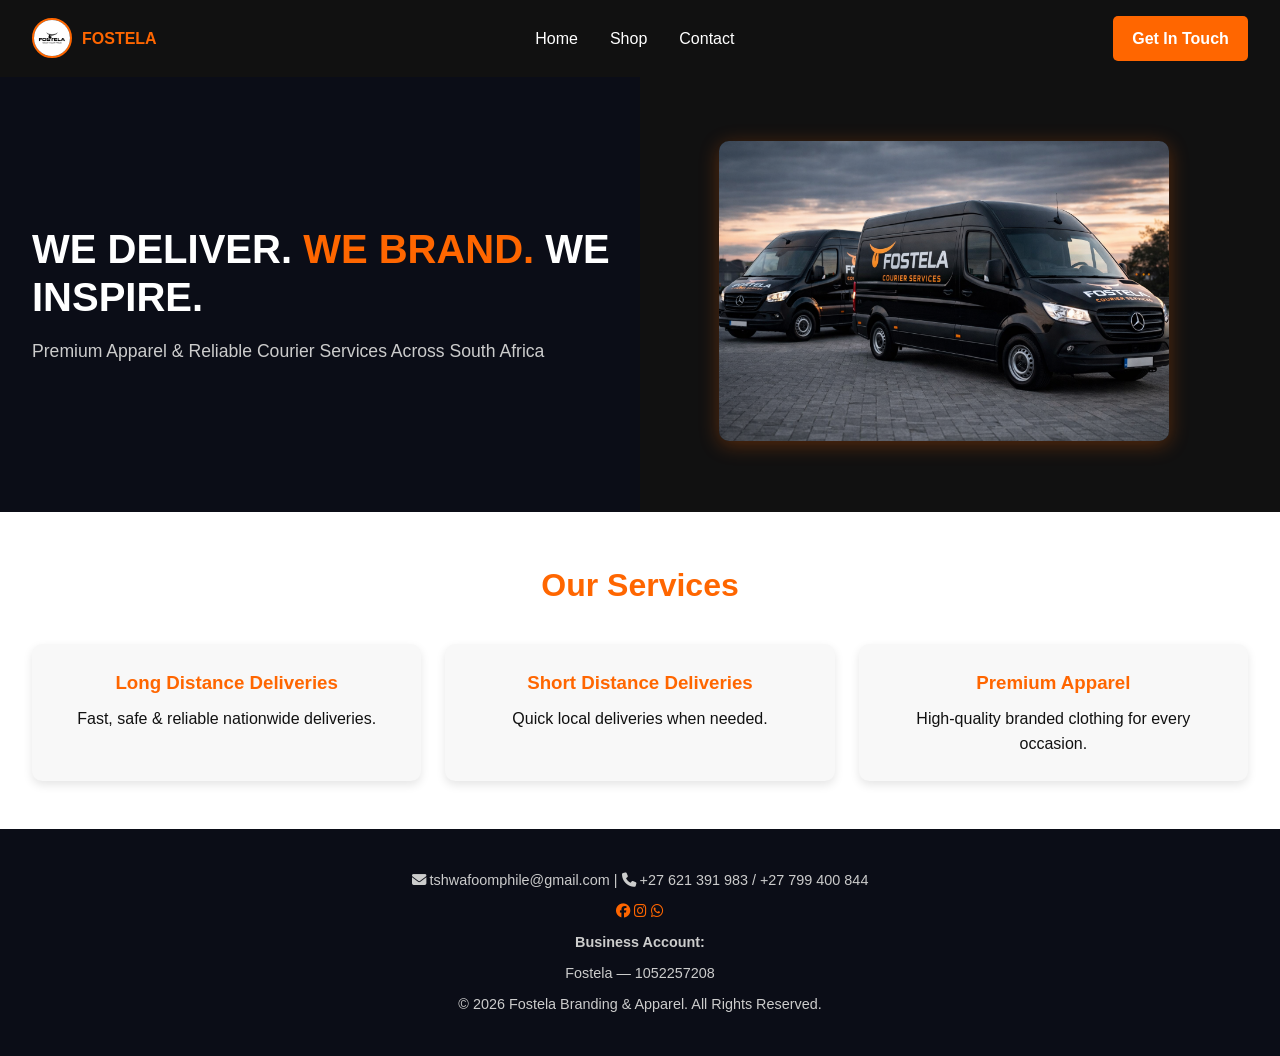
<file: index.html>
<!DOCTYPE html>
<html lang="en">
<head>
  <meta charset="UTF-8" />
  <meta name="viewport" content="width=device-width, initial-scale=1.0" />
  <title>Fostela Branding & Apparel</title>
  <link rel="stylesheet" href="style.css" />
  <link rel="stylesheet" href="https://cdnjs.cloudflare.com/ajax/libs/font-awesome/6.5.0/css/all.min.css">

</head>
<body>
  <!-- Navigation -->
  <header>
    <nav class="navbar">
      <div class="logo">
        <img src="logo.jpg" alt="Fostela Logo" />
        <span>FOSTELA</span>
      </div>
      <div class="hamburger" id="hamburger"><span></span><span></span><span></span></div>
      <ul class="nav-links" id="navLinks">
        <li><a href="index.html">Home</a></li>
        <li><a href="shop.html">Shop</a></li>
        <li><a href="contact.html">Contact</a></li>
      </ul>
      <a href="contact.html" class="btn">Get In Touch</a>
    </nav>
  </header>

  <!-- Hero Section -->
  <section class="hero">
    <div class="hero-text">
      <h1>WE DELIVER. <span>WE BRAND.</span> WE INSPIRE.</h1>
      <p>Premium Apparel & Reliable Courier Services Across South Africa</p>
    </div>
    <div class="hero-image">
      <img src="fostela-delivery-vans.png" alt="Fostela Delivery Vans" />
    </div>
  </section>

  <!-- Services -->
  <section class="services">
    <h2>Our Services</h2>
    <div class="service-grid">
      <div class="service-card"><h3>Long Distance Deliveries</h3><p>Fast, safe & reliable nationwide deliveries.</p></div>
      <div class="service-card"><h3>Short Distance Deliveries</h3><p>Quick local deliveries when needed.</p></div>
      <div class="service-card"><h3>Premium Apparel</h3><p>High-quality branded clothing for every occasion.</p></div>
    </div>
  </section>

  <!-- Footer -->
<footer>

  <!-- Contact Info -->
  <p>
    <i class="fas fa-envelope"></i> tshwafoomphile@gmail.com |
    <i class="fas fa-phone"></i> +27 621 391 983 / +27 799 400 844
  </p>

  <!-- Social Media Icons -->
  <div class="social-links">
    <a href="https://facebook.com/fostela_branding_nd_apparel" target="_blank">
      <i class="fab fa-facebook"></i>
    </a>
    <a href="https://instagram.com/fostela_branding_nd_apparel" target="_blank">
      <i class="fab fa-instagram"></i>
    </a>
    <a href="https://wa.me/27621391983" target="_blank">
      <i class="fab fa-whatsapp"></i>
    </a>
  </div>

  <!-- Business Account -->
  <div class="account-info">
    <p><strong>Business Account:</strong></p>
    <p class="account-number">Fostela — 1052257208</p>
  </div>

  <p>© 2026 Fostela Branding & Apparel. All Rights Reserved.</p>
  
</footer>



  <script>
    const hamburger = document.getElementById("hamburger");
    const navLinks = document.getElementById("navLinks");
    hamburger.addEventListener("click", () => {
      navLinks.classList.toggle("open");
      hamburger.classList.toggle("active");
    });
  </script>
</body>
</html>
</file>
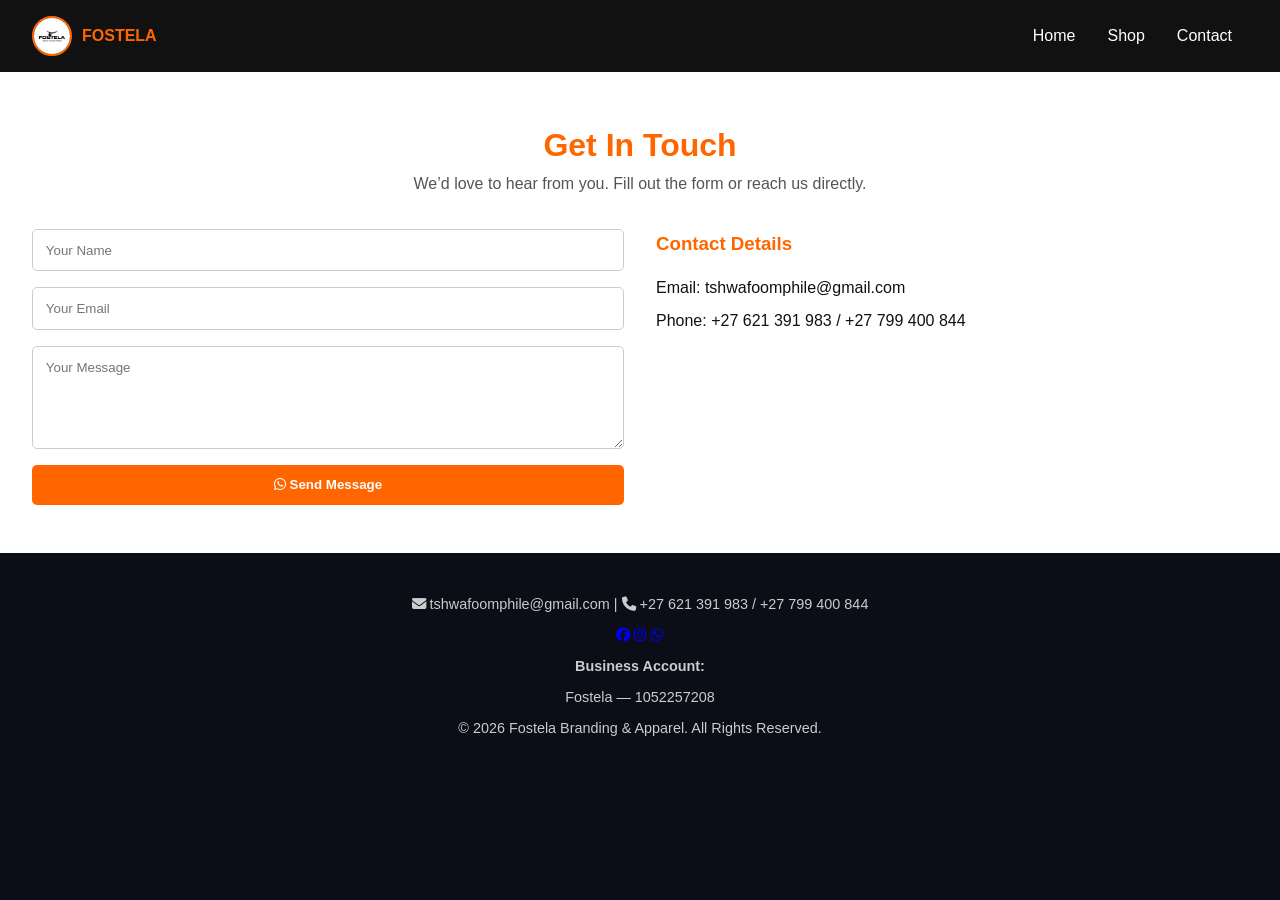
<file: contact.html>
<!DOCTYPE html>
<html lang="en">
<head>
  <meta charset="UTF-8" />
  <meta name="viewport" content="width=device-width, initial-scale=1.0" />
  <title>Contact Fostela</title>
  <link rel="stylesheet" href="style2.css" />
  <link rel="stylesheet" href="https://cdnjs.cloudflare.com/ajax/libs/font-awesome/6.5.0/css/all.min.css">
</head>
<body>
  <!-- Navigation -->
  <header>
    <nav class="navbar">
      <div class="logo">
        <img src="logo.jpg" alt="Fostela Logo" />
        <span>FOSTELA</span>
      </div>

      <div class="hamburger" id="hamburger">
        <span></span><span></span><span></span>
      </div>

      <ul class="nav-links" id="navLinks">
        <li><a href="index.html">Home</a></li>
        <li><a href="shop.html">Shop</a></li>
        <li><a href="contact.html">Contact</a></li>
      </ul>
    </nav>
  </header>

  <!-- Contact Section -->
  <section class="contact">
    <h2>Get In Touch</h2>
    <p class="subtitle">We’d love to hear from you. Fill out the form or reach us directly.</p>

    <div class="contact-grid">
      <!-- Contact Form -->
      <form class="contact-form" id="whatsappForm">
        <input type="text" id="name" placeholder="Your Name" required />
        <input type="email" id="email" placeholder="Your Email" required />
        <textarea id="message" placeholder="Your Message" rows="5" required></textarea>
        <button type="submit" class="send-btn">
          <i class="fab fa-whatsapp"></i> Send Message
        </button>
      </form>

      <!-- Contact Info -->
      <div class="contact-info">
        <h3>Contact Details</h3>
        <p>Email: tshwafoomphile@gmail.com</p>
        <p>Phone: +27 621 391 983 / +27 799 400 844</p>
      </div>
    </div>
  </section>

  <!-- Footer -->
  <footer>
    <!-- Contact Info -->
    <p>
      <i class="fas fa-envelope"></i> tshwafoomphile@gmail.com |
      <i class="fas fa-phone"></i> +27 621 391 983 / +27 799 400 844
    </p>

    <!-- Social Media Icons -->
    <div class="social-links">
      <a href="https://facebook.com/fostela_branding_nd_apparel" target="_blank"><i class="fab fa-facebook"></i></a>
      <a href="https://instagram.com/fostela_branding_nd_apparel" target="_blank"><i class="fab fa-instagram"></i></a>
      <a href="https://wa.me/27621391983" target="_blank"><i class="fab fa-whatsapp"></i></a>
    </div>

    <!-- Business Account -->
    <div class="account-info">
      <p><strong>Business Account:</strong></p>
      <p class="account-number">Fostela — 1052257208</p>
    </div>

    <p>© 2026 Fostela Branding & Apparel. All Rights Reserved.</p>
  </footer>

  <!-- JavaScript -->
  <script>
    const hamburger = document.getElementById("hamburger");
    const navLinks = document.getElementById("navLinks");
    hamburger.addEventListener("click", () => {
      navLinks.classList.toggle("open");
      hamburger.classList.toggle("active");
    });

    // WhatsApp form handler
    document.getElementById("whatsappForm").addEventListener("submit", function(e) {
      e.preventDefault();
      const name = document.getElementById("name").value;
      const email = document.getElementById("email").value;
      const message = document.getElementById("message").value;

      const whatsappNumber = "27621391983"; // your WhatsApp number in international format
      const text = `Hello Fostela,%0AName: ${encodeURIComponent(name)}%0AEmail: ${encodeURIComponent(email)}%0AMessage: ${encodeURIComponent(message)}`;

      const url = `https://wa.me/${whatsappNumber}?text=${text}`;
      window.open(url, "_blank");
    });
  </script>
</body>
</html>
</file>
<file: style.css>
/* General Reset */
* {
  margin: 0;
  padding: 0;
  box-sizing: border-box;
  font-family: 'Poppins', 'Arial', sans-serif;
}

body {
  background: #0b0d17;
  color: #fff;
  line-height: 1.6;
}

/* Navbar */
.navbar {
  display: flex;
  justify-content: space-between;
  align-items: center;
  background: #111;
  padding: 1rem 2rem;
  position: sticky;
  top: 0;
  z-index: 1000;
}

.logo {
  display: flex;
  align-items: center;
  gap: 10px;
}

.logo img {
  height: 40px;
  width: 40px;
  border-radius: 50%;
  object-fit: cover;
  border: 2px solid #ff6600;
}

.logo span {
  font-size: 1rem;
  font-weight: 600;
  color: #ff6600;
}

.nav-links {
  list-style: none;
  display: flex;
}

.nav-links li {
  margin: 0 1rem;
}

.nav-links a {
  text-decoration: none;
  color: #fff;
  font-weight: 500;
  transition: color 0.3s;
}

.nav-links a:hover {
  color: #ff6600;
}

.btn {
  background: #ff6600;
  color: #fff;
  padding: 0.6rem 1.2rem;
  text-decoration: none;
  border-radius: 5px;
  font-weight: 600;
  transition: background 0.3s;
}

.btn:hover {
  background: #e65c00;
}

/* Hamburger */
.hamburger {
  display: none;
  flex-direction: column;
  cursor: pointer;
}

.hamburger span {
  height: 3px;
  width: 25px;
  background: #ff6600;
  margin: 4px 0;
  transition: 0.4s;
}

/* Hamburger Animation */
.hamburger.active span:nth-child(1) {
  transform: rotate(45deg) translate(5px, 5px);
}
.hamburger.active span:nth-child(2) {
  opacity: 0;
}
.hamburger.active span:nth-child(3) {
  transform: rotate(-45deg) translate(6px, -6px);
}

/* Hero Section */
.hero {
  display: flex;
  flex-wrap: wrap;
  align-items: center;
  justify-content: space-between;
  padding: 4rem 2rem;
  background: linear-gradient(to right, #0b0d17 50%, #111 50%);
}

.hero-text {
  flex: 1;
  min-width: 280px;
}

.hero h1 {
  font-size: 2.5rem;
  font-weight: 800;
  color: #fff;
  text-transform: uppercase;
  line-height: 1.2;
}

.hero h1 span {
  color: #ff6600;
}

.hero p {
  margin-top: 1rem;
  font-size: 1.1rem;
  color: #ccc;
}

.hero-buttons {
  margin-top: 2rem;
}

.hero-buttons a {
  display: inline-block;
  background: #ff6600;
  color: #fff;
  padding: 0.8rem 1.5rem;
  border-radius: 5px;
  text-decoration: none;
  font-weight: 600;
  margin-right: 1rem;
  transition: background 0.3s;
}

.hero-buttons a:hover {
  background: #e65c00;
}

.hero-image {
  flex: 1;
  min-width: 280px;
  text-align: center;
}

.hero-image img {
  width: 100%;
  max-width: 450px;
  border-radius: 10px;
  box-shadow: 0 4px 20px rgba(255, 102, 0, 0.3);
}

/* Services */
.services {
  background: #fff;
  color: #111;
  padding: 3rem 2rem;
  text-align: center;
}

.services h2 {
  font-size: 2rem;
  color: #ff6600;
  font-weight: 700;
}

.service-grid {
  display: grid;
  grid-template-columns: repeat(auto-fit, minmax(220px, 1fr));
  gap: 1.5rem;
  margin-top: 2rem;
}

.service-card {
  background: #f8f8f8;
  padding: 1.5rem;
  border-radius: 10px;
  box-shadow: 0 4px 10px rgba(0,0,0,0.1);
  transition: transform 0.3s;
}

.service-card:hover {
  transform: translateY(-5px);
}

.service-card h3 {
  color: #ff6600;
  margin-bottom: 0.5rem;
}

/* Footer */
footer {
  background: #0b0d17;
  text-align: center;
  padding: 2rem 1rem;
  color: #ccc;
  font-size: 0.9rem;
}

footer p {
  margin: 0.5rem 0;
}

footer a {
  color: #ff6600;
  text-decoration: none;
}

footer a:hover {
  text-decoration: underline;
}

/* Responsive */
@media (max-width: 768px) {
  .nav-links {
    position: absolute;
    top: 70px;
    right: 0;
    background: #111;
    width: 200px;
    height: 0;
    overflow: hidden;
    flex-direction: column;
    align-items: center;
    transition: height 0.3s ease;
  }

  .nav-links li {
    margin: 1rem 0;
  }

  .hamburger {
    display: flex;
  }

  .btn {
    display: none;
  }

  .nav-links.open {
    height: 250px;
  }

  .hero {
    flex-direction: column;
    text-align: center;
    background: #0b0d17;
    padding: 2rem 1rem;
  }

  .hero h1 {
    font-size: 1.8rem;
    line-height: 1.3;
  }

  .hero p {
    font-size: 1rem;
    margin-bottom: 1rem;
  }

  .hero-image img {
    max-width: 280px;   /* smaller image for mobile */
    width: 100%;
    height: auto;
    margin-top: 1rem;
    border-radius: 10px;
    box-shadow: 0 4px 15px rgba(255, 102, 0, 0.25);
  }

/* Social Links */
.social-links {
  margin-top: 1rem;
}

.social-links a {
  color: #ff6600;
  margin: 0 10px;
  font-size: 1.5rem; /* icon size */
  transition: color 0.3s;
}

.social-links a:hover {
  color: #e65c00;
}

/* Account Info Styling */
.account-info {
  margin-top: 1rem;
}

.account-info p {
  margin: 0.3rem 0;
}

.account-number {
  background: #111;
  color: #ff6600;
  font-weight: 700;
  padding: 0.5rem 1rem;
  border-radius: 8px;
  display: inline-block;
  letter-spacing: 1px;
}


}
</file>
<file: style2.css>
/* General Reset */
* {
  margin: 0;
  padding: 0;
  box-sizing: border-box;
  font-family: 'Poppins', 'Arial', sans-serif;
}

body {
  background: #0b0d17;
  color: #fff;
  line-height: 1.6;
}

/* Navbar */
.navbar {
  display: flex;
  justify-content: space-between;
  align-items: center;
  background: #111;
  padding: 1rem 2rem;
  position: sticky;
  top: 0;
  z-index: 1000;
}

.logo {
  display: flex;
  align-items: center;
  gap: 10px;
}

.logo img {
  height: 40px;
  width: 40px;
  border-radius: 50%;
  object-fit: cover;
  border: 2px solid #ff6600;
}

.logo span {
  font-size: 1rem;
  font-weight: 600;
  color: #ff6600;
}

.nav-links {
  list-style: none;
  display: flex;
}

.nav-links li {
  margin: 0 1rem;
}

.nav-links a {
  text-decoration: none;
  color: #fff;
  font-weight: 500;
  transition: color 0.3s;
}

.nav-links a:hover {
  color: #ff6600;
}

/* Hamburger */
.hamburger {
  display: none;
  flex-direction: column;
  cursor: pointer;
}

.hamburger span {
  height: 3px;
  width: 25px;
  background: #ff6600;
  margin: 4px 0;
  transition: 0.4s;
}

.hamburger.active span:nth-child(1) {
  transform: rotate(45deg) translate(5px, 5px);
}
.hamburger.active span:nth-child(2) {
  opacity: 0;
}
.hamburger.active span:nth-child(3) {
  transform: rotate(-45deg) translate(6px, -6px);
}

/* Products Section */
.products {
  background: #fff;
  color: #111;
  padding: 3rem 2rem;
  text-align: center;
}

.products h2 {
  font-size: 2rem;
  color: #ff6600;
  font-weight: 700;
}

.subtitle {
  color: #555;
  margin-bottom: 2rem;
}

.product-grid {
  display: grid;
  grid-template-columns: repeat(auto-fit, minmax(220px, 1fr));
  gap: 2rem;
  justify-items: center;
}

.product-card {
  background: #f8f8f8;
  border-radius: 10px;
  padding: 1.5rem;
  text-align: center;
  transition: transform 0.3s, box-shadow 0.3s;
  width: 100%;
  max-width: 280px;
}

.product-card:hover {
  transform: translateY(-5px);
  box-shadow: 0 4px 15px rgba(255, 102, 0, 0.3);
}

.product-card img {
  width: 100%;
  border-radius: 8px;
  margin-bottom: 10px;
}

.product-card h3 {
  font-size: 1.1rem;
  margin-bottom: 0.5rem;
}

.price {
  color: #ff6600;
  font-weight: bold;
  margin: 0.5rem 0;
}

.buy-btn {
  display: inline-block;
  background: #ff6600;
  color: #fff;
  padding: 0.5rem 1rem;
  border-radius: 5px;
  text-decoration: none;
  transition: background 0.3s;
}

.buy-btn:hover {
  background: #e65c00;
}

/* Contact Section */
.contact {
  background: #fff;
  color: #111;
  padding: 3rem 2rem;
  text-align: center;
}

.contact h2 {
  font-size: 2rem;
  color: #ff6600;
  font-weight: 700;
}

.contact-grid {
  display: grid;
  grid-template-columns: repeat(auto-fit, minmax(280px, 1fr));
  gap: 2rem;
  margin-top: 2rem;
  align-items: start;
}

.contact-form {
  display: flex;
  flex-direction: column;
  gap: 1rem;
}

.contact-form input,
.contact-form textarea {
  padding: 0.8rem;
  border: 1px solid #ccc;
  border-radius: 5px;
  font-family: inherit;
}

.send-btn {
  background: #ff6600;
  color: #fff;
  padding: 0.8rem;
  border: none;
  border-radius: 5px;
  font-weight: 600;
  cursor: pointer;
  transition: background 0.3s;
}

.send-btn:hover {
  background: #e65c00;
}

.contact-info {
  text-align: left;
}

.contact-info h3 {
  color: #ff6600;
  margin-bottom: 1rem;
}

.contact-info p {
  margin: 0.5rem 0;
}

/* Footer */
footer {
  background: #0b0d17;
  text-align: center;
  padding: 2rem 1rem;
  color: #ccc;
  font-size: 0.9rem;
}

footer p {
  margin: 0.5rem 0;
}

/* Responsive */
@media (max-width: 768px) {
  .nav-links {
    position: absolute;
    top: 70px;
    right: 0;
    background: #111;
    width: 200px;
    height: 0;
    overflow: hidden;
    flex-direction: column;
    align-items: center;
    transition: height 0.3s ease;
  }

  .nav-links li {
    margin: 1rem 0;
  }

  .hamburger {
    display: flex;
  }

  .nav-links.open {
    height: 250px;
  }

  .product-grid {
    grid-template-columns: 1fr;
  }

  .product-card {
    max-width: 100%;
  }

  .contact-grid {
    grid-template-columns: 1fr;
  }

  .contact-info {
    text-align: center;
  }

 /* Social Links */
.social-links {
  margin-top: 1rem;
}

.social-links a {
  color: #ff6600;
  margin: 0 10px;
  font-size: 1.5rem; /* icon size */
  transition: color 0.3s;
}

.social-links a:hover {
  color: #e65c00;
}

/* Account Info Styling */
.account-info {
  margin-top: 1rem;
}

.account-info p {
  margin: 0.3rem 0;
}

.account-number {
  background: #111;
  color: #ff6600;
  font-weight: 700;
  padding: 0.5rem 1rem;
  border-radius: 8px;
  display: inline-block;
  letter-spacing: 1px;
}


}
</file>
